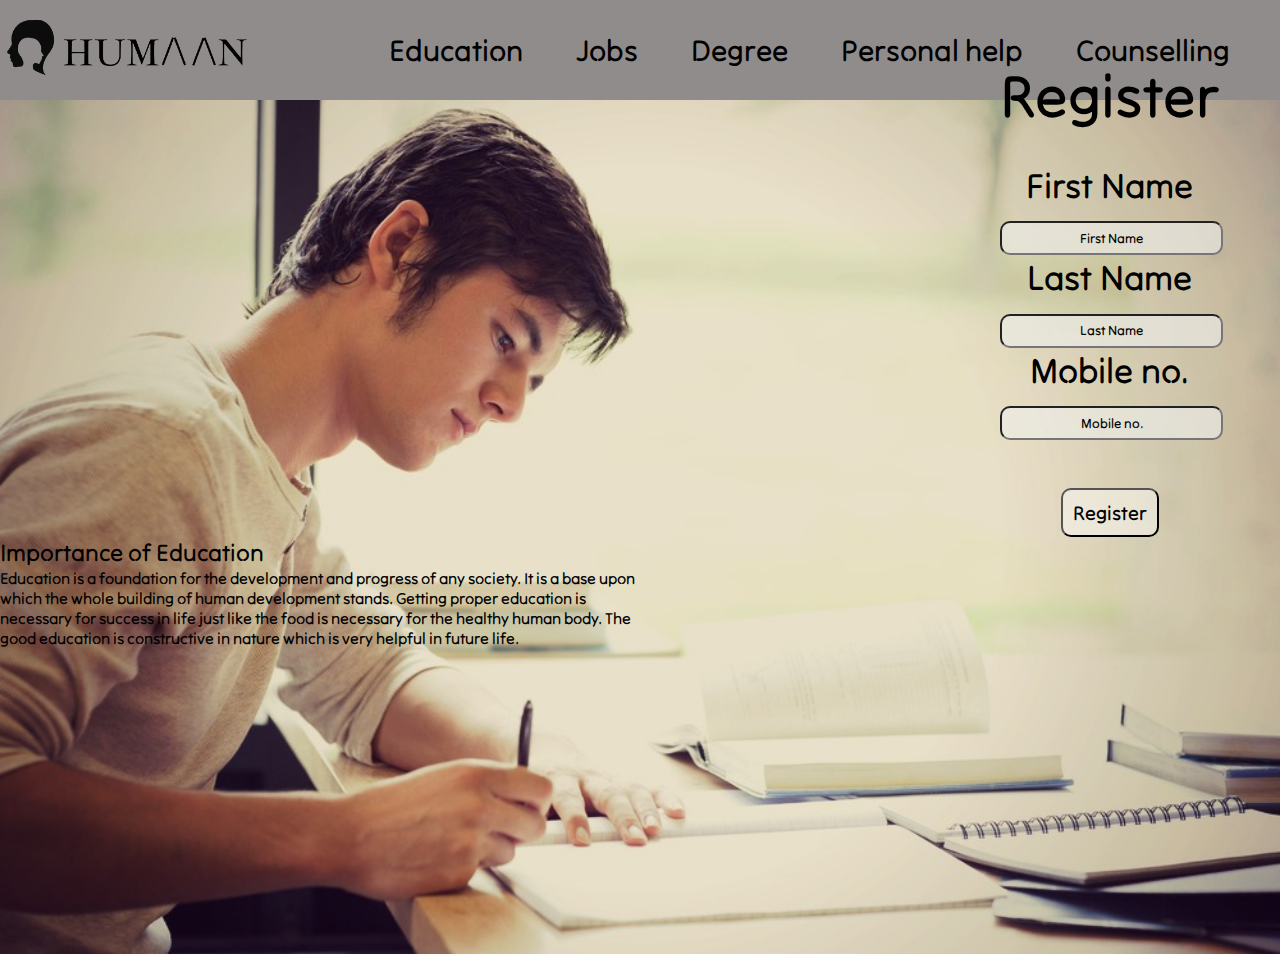
<file: HUMAAN2/index1.html>
<!DOCTYPE html>
<html lang="en">
<head>
    <meta charset="UTF-8">
    <meta name="viewport" content="width=device-width, initial-scale=1.0">
    <title>Document</title>
    <link rel="stylesheet" href="style1.css">
</head>
<body>
    <div class="humaan">
        <nav>
            <img src="/humaan_pic.png" alt="humaan" class="logo" width="20%">
            <ul>
                <li><a class="black" href="#edu">Education</a></li>
                <li><a class="black" href="#job">Jobs</a></li>
                <li><a class="black" href="#degree">Degree</a></li>
                <li><a class="black" href="#personal">Personal help</a></li>
                <li><a class="black class3" href="#counselling">Counselling</a></li>
            </ul>
        </nav>
    </div>
    <div class="edu" id="edu">
        <img src="Studying-9-Scientifically-Proven-Ways-to-Supercharge-Your-Learning.jpg" class="img1" width="100%" height="30%">
        
            <div class="Register">
                <form>
                    <div><h1>Register</h1></div>
                    
                    <div class="username">
                        <label for="name">First Name</label>
                        <br>
                        <input type="text" name="First name" value="First Name" />
                        <br>
                        <label for="name">Last Name</label>
                        <br>
                        <input type="text" name="last name" value="Last Name" />
                        <br>
                        <label for="number">Mobile no.</label>
                        <br>
                        <input type="text" name="number" value="Mobile no." />
                        <br><br>
                        <a href="/index2.html"><button type="register">Register</button></a>
                    </div>
                </form>
                </div>
                <div class="import">
                    <h2>Importance of Education</h2>


Education is a foundation for the development and progress of any society. It is a base upon which the whole building of human development stands. Getting proper education is necessary for success in life just like the food is necessary for the healthy human body.
The good education is constructive in nature which is very helpful in future life.
                </div>
            </div>
        </body>
        </html>
</file>
<file: HUMAAN2/style1.css>
@import url('https://fonts.googleapis.com/css2?family=Poppins:ital,wght@1,100&family=Tilt+Neon&display=swap');
*{
    margin: 0px;
    padding: 0px;
    font-family: 'Poppins', sans-serif;
font-family: 'Tilt Neon', sans-serif;
    
}
body{
    background-color: white;
    scroll-behavior: smooth;
    
}
nav{
    background-color: rgba(125, 121, 121, 0.856);
    display: flex;
    justify-content: space-between;
    width: 100%;
    height: 100px;
    align-items: center;
}
nav ul li{
    list-style: none;
    display: inline-block;
    margin-left: 5pxpx;
    margin-right: 50px;
   
}
nav ul li a{
    color: black;
    text-decoration: none;
    font-size: 30px;
   
}
a:hover{
    color: white;
}

.img1{
    background-repeat: no-repeat;
}

.Register{
    
    width: 30%;
    color: black;
    margin-top: -900px;
    margin-left: 1000px;
    font-size: 30px;
    display: flex;
    
}

.Register{
    color: black;
    text-align: center;
   
}

.username{
    margin-top: 30px;
    font-size: 35px;
}
input{
    border-radius: 10px;
    width: 100%;
    height: 30px;
    background-color: rgba(239, 238, 237, 0.608);
    text-align: center;
}
label{
    justify-content: center;
}
button{
    font-size: 20px;
    padding: 10px;
    border-radius: 10px;
    background-color: rgba(255, 255, 255, 0.442);
}
.import{
    width: 50%;
}
</file>
